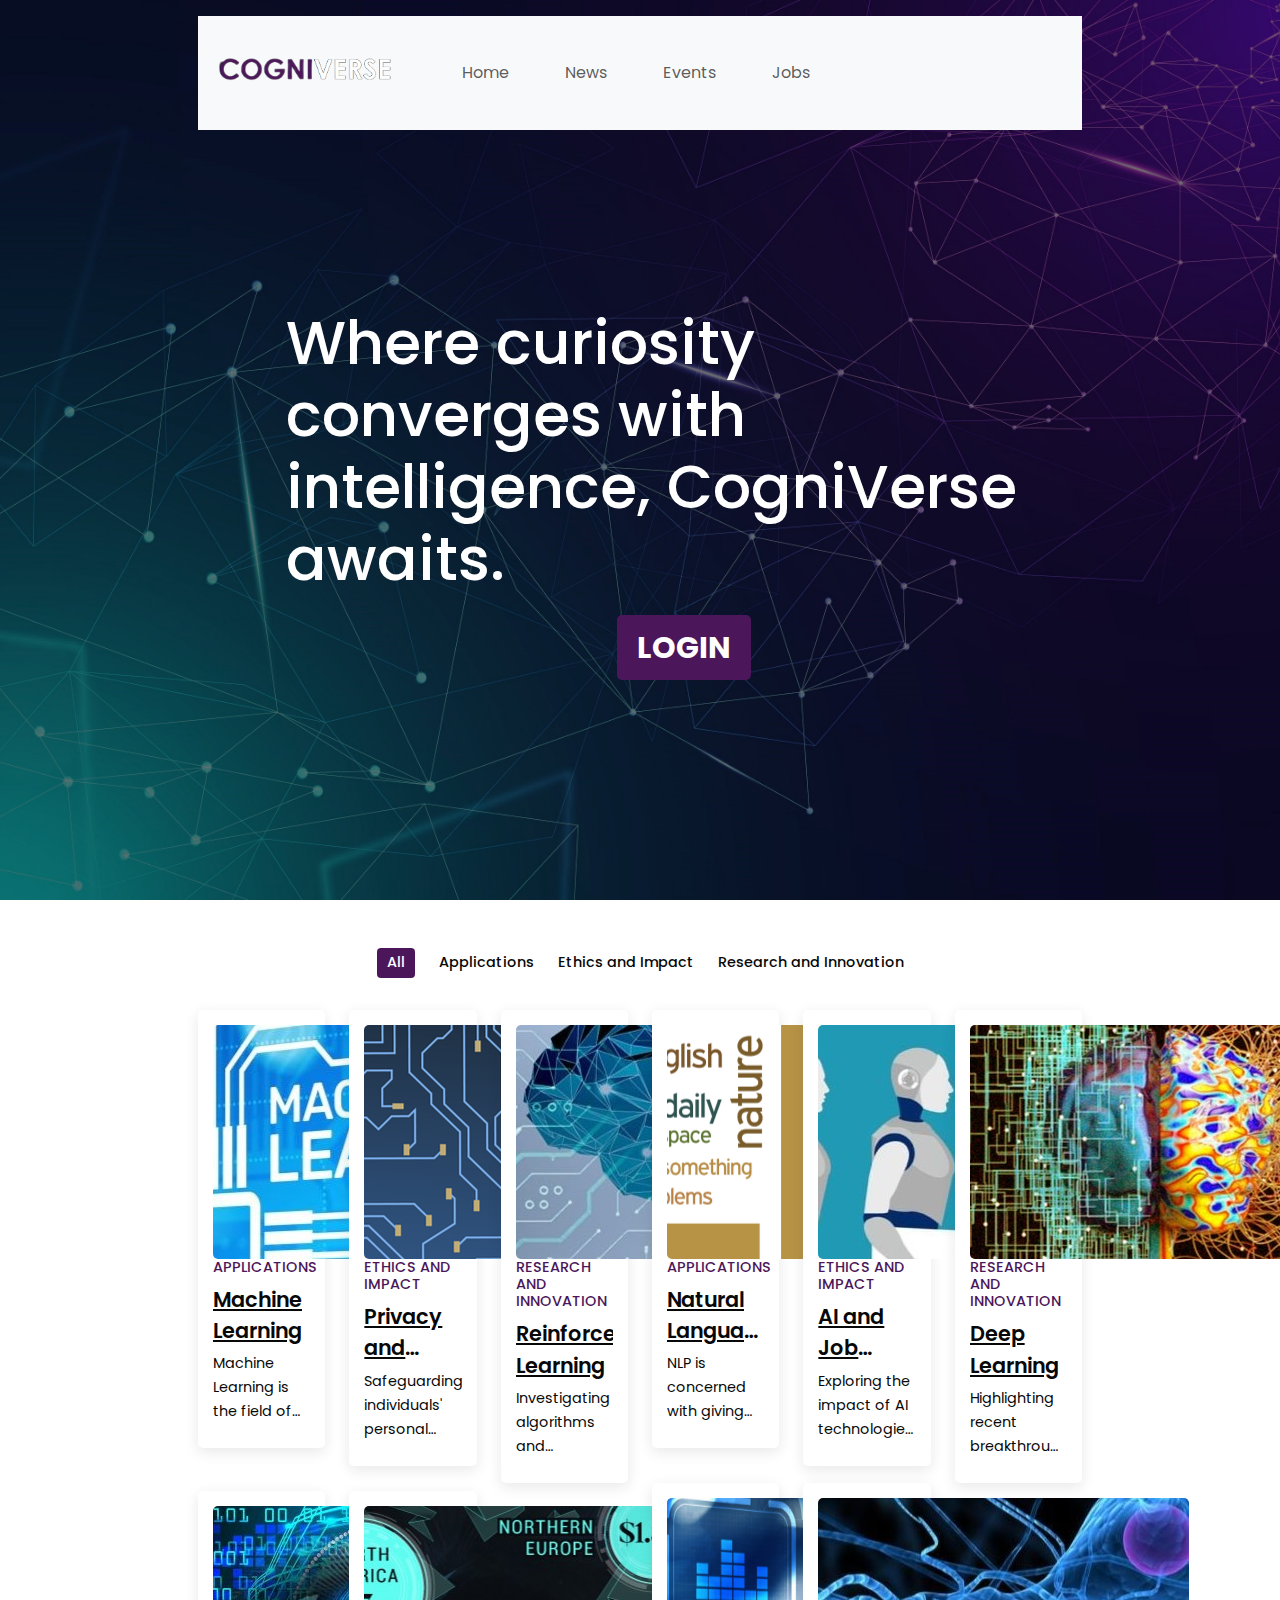
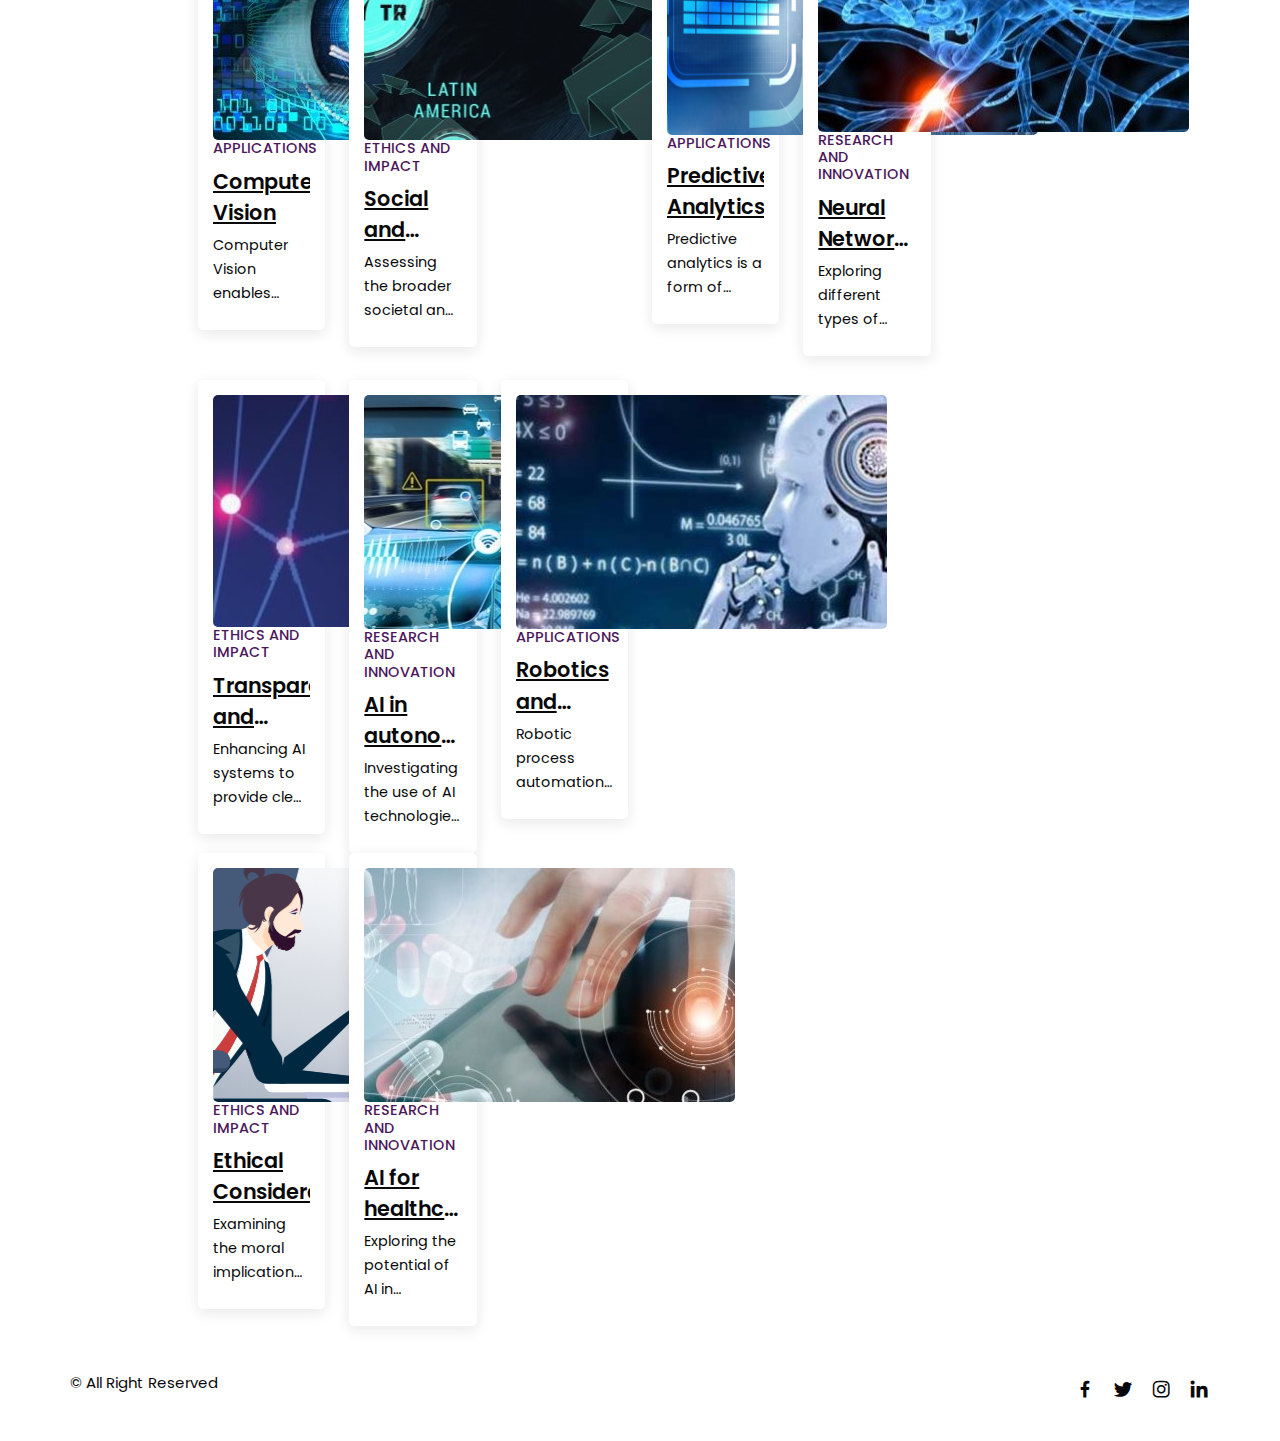
<file: index.html>
<!DOCTYPE html>
<html lang="en">
<head>
  <meta charset="UTF-8">
  <meta name="viewport" content="width=device-width, initial-scale=1.0">
  <title>blog site</title>
  <link rel="stylesheet" href="https://cdnjs.cloudflare.com/ajax/libs/twitter-bootstrap/5.5.0/css/bootstrap.min.css">
  <link href="https://unpkg.com/boxicons@2.1.4/css/boxicons.min.css" rel="stylesheet">
  <link rel="stylesheet" href="style.css">
</head>
<body>
<div id="header">
    <div class="container">
        <nav class="navbar navbar-expand-lg navbar-light bg-light">
            <a class="navbar-brand" href="#">
                <img src="logo.png" class="logo" alt="Logo">
            </a>
            <button class="navbar-toggler" type="button" data-toggle="collapse" data-target="#navbarNav" aria-controls="navbarNav" aria-expanded="false" aria-label="Toggle navigation">
                <span class="navbar-toggler-icon"></span>
            </button>
            <div class="collapse navbar-collapse" id="navbarNav">
                <ul class="navbar-nav ml-auto">
                    <li class="nav-item">
                        <a class="nav-link" href="index.html">Home</a>
                    </li>
                    <li class="nav-item">
                        <a class="nav-link" href="#">News</a>
                    </li>
                    <li class="nav-item">
                        <a class="nav-link" href="#">Events</a>
                    </li>
                    <li class="nav-item">
                        <a class="nav-link" href="#">Jobs</a>
                    </li>
                </ul>
            </div>
        </nav>
        <div class="header-text">
            <h1>Where curiosity converges with intelligence, CogniVerse awaits.</h1>
            <div class="login-button">
                <a href="#">LOGIN</a>
            </div>
        </div>
    </div>
</div>
<div id="blog">
    <div class="post-filter container">
        <span class="filter-item active-filter" data-filter="all">All</span>
        <span class="filter-item" data-filter="Applications">Applications</span>
        <span class="filter-item" data-filter="Ethics-Impact">Ethics and Impact</span>
        <span class="filter-item" data-filter="Research-Innovation">Research and Innovation</span>
    </div>

    <section class="post container">
        <div class="row">
            <div class="col-md-4">
                <div class="post-box Applications">
                    <a href="app.html"><img src="ML.jpg" alt="" class="post-img"></a>
                    <h2 class="category">Applications</h2>
                    <a href="app.html" class="post-title">Machine Learning</a>
                    <p class="post-description">Machine Learning is the field of study that gives computers the capability to learn without being explicitly programmed.</p>
                </div>
            </div>
            <div class="col-md-4">
                <div class="post-box Ethics-Impact">
                    <a href="ethics.html"><img src="privacy.png" alt="" class="post-img"></a>
                    <h2 class="category">Ethics and Impact</h2>
                    <a href="ethics.html" class="post-title">Privacy and Security</a>
                    <p class="post-description">Safeguarding individuals' personal data and protecting AI systems against potential security threats.</p>
                </div>
            </div>
            <div class="col-md-4">
                <div class="post-box Research-Innovation">
                    <a href="research.html"><img src="rl.jpg" alt="" class="post-img"></a>
                    <h2 class="category">Research and Innovation</h2>
                    <a href="research.html" class="post-title">Reinforcement Learning</a>
                    <p class="post-description">Investigating algorithms and methods that enable agents to learn and make sequential decisions through interactions with an environment, with applications in robotics, game playing, and autonomous systems.</p>
                </div>
            </div>
            <div class="col-md-4">
              <div class="post-box Applications">
                <a href="app.html"><img src="cv.jpg" alt="" class="post-img"></a>
                <h2 class="category">Applications</h2>
                <a href="app.html" class="post-title">
                    Computer Vision
                </a>
                <p class="post-description">Computer Vision enables computers and systems to derive meaningful information from digital images, videos and other visual inputs — and take actions or make recommendations based on that information.</p>
              </div>
            </div>
            <div class="col-md-4">
              <div class="post-box Ethics-Impact">
                <a href="ethics.html"><img src="eco.jpg" alt="" class="post-img"></a>
                <h2 class="category">Ethics and Impact</h2>
                <a href="ethics.html" class="post-title">
                    Social and Economical Impacts
                </a>
                <p class="post-description">Assessing the broader societal and economic consequences resulting from the widespread adoption of AI.</p>
              </div>
            </div>
        </div>
        <div class="row">
          <div class="col-md-4">
              <div class="post-box Applications">
                  <a href="app.html"><img src="NLP.png" alt="" class="post-img"></a>
                  <h2 class="category">Applications</h2>
                  <a href="app.html" class="post-title">Natural Language Processing</a>
                  <p class="post-description">NLP is concerned with giving computers the ability to understand text and spoken words in much the same way human beings can.</p>
              </div>
          </div>
          <div class="col-md-4">
              <div class="post-box Ethics-Impact">
                  <a href="ethics.html"><img src="jobs.jpg" alt="" class="post-img"></a>
                  <h2 class="category">Ethics and Impact</h2>
                  <a href="ethics.html" class="post-title">AI and Job displacement</a>
                  <p class="post-description">Exploring the impact of AI technologies on employment and strategies to mitigate potential job displacement.</p>
              </div>
          </div>
          <div class="col-md-4">
              <div class="post-box Research-Innovation">
                  <a href="research.html"><img src="dl.jpg" alt="" class="post-img"></a>
                  <h2 class="category">Research and Innovation</h2>
                  <a href="research.html" class="post-title">Deep Learning</a>
                  <p class="post-description">Highlighting recent breakthroughs, techniques, and advancements in deep learning, such as novel architectures, optimization methods, and applications across various domains.</p>
              </div>
          </div>
          <div class="col-md-4">
            <div class="post-box Applications">
              <a href="app.html"><img src="PA.png" alt="" class="post-img"></a>
              <h2 class="category">Applications</h2>
              <a href="app.html" class="post-title">
                  Predictive Analytics
              </a>
              <p class="post-description">Predictive analytics is a form of business analytics applying machine learning to generate a predictive model for certain business applications.</p>
            </div>
          </div>
          <div class="col-md-4">
            <div class="post-box Research-Innovation">
              <a href="research.html"><img src="nn.jpg" alt="" class="post-img"></a>
              <h2 class="category">Research and Innovation</h2>
              <a href="research.html" class="post-title">
                  Neural Network architecture
              </a>
              <p class="post-description"> Exploring different types of neural network architectures, including convolutional neural networks (CNNs), recurrent neural networks (RNNs), and transformers, and their applications in tasks like image recognition, natural language processing, and more.</p>
            </div>
          </div>
      </div>
      <div class="row">
        <div class="col-md-4">
          <div class="post-box Ethics-Impact">
            <a href="ethics.html"><img src="trans.jpg" alt="" class="post-img"></a>
            <h2 class="category">Ethics and Impact</h2>
            <a href="ethics.html" class="post-title">
                Transparency and Explainability
            </a>
            <p class="post-description">Enhancing AI systems to provide clear explanations and insights into their decision-making processes.</p>
          </div>
        </div>
        <div class="col-md-4">
          <div class="post-box Research-Innovation">
            <a href="research.html"><img src="vehi.jpeg" alt="" class="post-img"></a>
            <h2 class="category">Research and Innovation</h2>
            <a href="research.html" class="post-title">
                AI in autonomous vehicles
            </a>
            <p class="post-description">Investigating the use of AI technologies, including computer vision, sensor fusion, and decision-making algorithms, for enabling autonomous driving and enhancing safety, efficiency, and mobility in transportation systems.</p>
          </div>
        </div>
        <div class="col-md-4">
          <div class="post-box Applications">
            <a href="app.html"><img src="robotics.jpg" alt="" class="post-img"></a>
            <h2 class="category">Applications</h2>
            <a href="app.html" class="post-title">
                Robotics and Automation
            </a>
            <p class="post-description">Robotic process automation is a form of business process automation technology based on metaphorical software robots or on artificial intelligence /digital workers.</p>
         </div>
        </div>
        <div class="col-md-4">
          <div class="post-box Ethics-Impact">
            <a href="ethics.html"><img src="ethics.png" alt="" class="post-img"></a>
            <h2 class="category">Ethics and Impact</h2>
            <a href="ethics.html" class="post-title">
                Ethical Considerations
            </a>
            <p class="post-description"> Examining the moral implications and responsible practices during the development and deployment of AI systems.</p>
          </div>
        </div>
        <div class="col-md-4">
          <div class="post-box Research-Innovation">
            <a href="research.html"><img src="health.jpeg" alt="" class="post-img"></a>
            <h2 class="category">Research and Innovation</h2>
            <a href="research.html" class="post-title">
                AI for healthcare and medicine
            </a>
            <p class="post-description">Exploring the potential of AI in healthcare, including applications in medical image analysis, disease diagnosis, drug discovery, personalized medicine, and improving healthcare delivery and patient outcomes.</p>
          </div>
        </div>
      </div>
    </section>
</div>
<div class="footer container">
    <p>&#169; All Right Reserved</p>
    <div class="social">
        <a href="#"><i class='bx bxl-facebook'></i></a>
        <a href="#"><i class='bx bxl-twitter'></i></a>
        <a href="#"><i class='bx bxl-instagram'></i></a>
        <a href="#"><i class='bx bxl-linkedin'></i></a>
    </div>
</div>
<script src="https://code.jquery.com/jquery-3.7.0.js" integrity="sha256-JlqSTELeR4TLqP0OG9dxM7yDPqX1ox/HfgiSLBj8+kM=" crossorigin="anonymous"></script>
<script src="https://cdnjs.cloudflare.com/ajax/libs/twitter-bootstrap/5.5.0/js/bootstrap.bundle.min.js"></script>
<script src="main.js"></script>
</body>
</html>
</file>
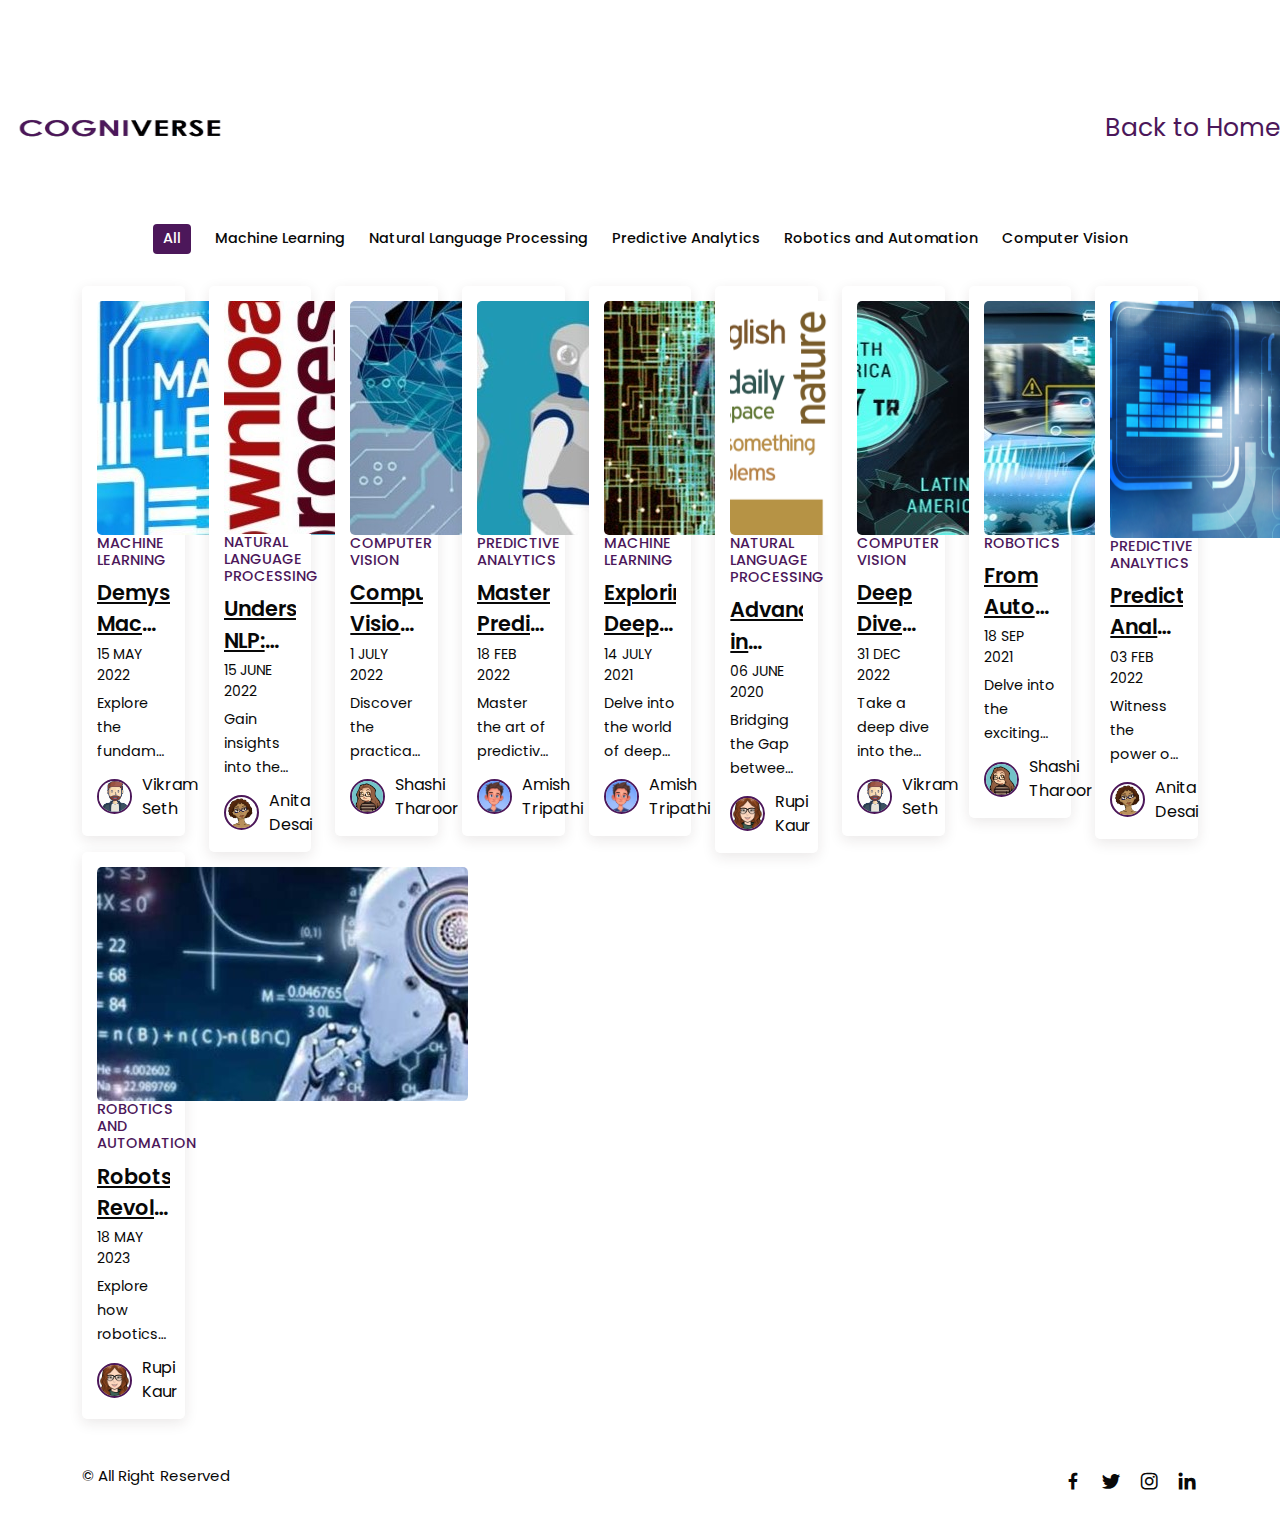
<file: app.html>
<!DOCTYPE html>
<html lang="en">
<head>
    <meta charset="UTF-8">
    <meta name="viewport" content="width=device-width, initial-scale=1.0">
    <title>Applications</title>
    <link rel="stylesheet" href="style.css">
    <link href="https://unpkg.com/boxicons@2.1.4/css/boxicons.min.css" rel="stylesheet">
    <link rel="stylesheet" href="https://cdnjs.cloudflare.com/ajax/libs/bootstrap/5.5.0/css/bootstrap.min.css">
    <style>
        /* Additional CSS specific to post-page.html */
        body {
          margin: 0;
          padding-top: 5rem; /* Adjust this value to provide space for the fixed navbar */
        }
    
        /* Fixed Navbar */
        nav {
          position: fixed;
          top: 0;
          left: 0;
          width: 100%;
          background-color: #fff;
          padding: 1.25rem;
          color: #000;
        }
    
        .logo {
          height: 4.375rem;
          width: 15.625rem;
        }
    
        .nav-links {
          float: right;
        }
    
        .nav-links a {
          color: #4c175a;
          text-decoration: none;
          margin-left: 1.25rem;
          font-size: 1.5625rem;
        }
    </style>
</head>
<body>
    <div id="head">
        <div class="contain">
            <nav class="navbar">
                <a class="navbar-brand" href="index.html"><img src="logo1.png" class="logo" alt="Logo"></a>
                <div class="nav-links">
                  <a href="index.html">Back to Home</a>
                </div>
            </nav>
        </div>
    </div>
    <div id="blog">
        <div class="post-filter container">
            <span class="filter-item active-filter" data-filter="all">All</span>
            <span class="filter-item" data-filter="ML">Machine Learning</span>
            <span class="filter-item" data-filter="NLP">Natural Language Processing</span>
            <span class="filter-item" data-filter="PA">Predictive Analytics</span>
            <span class="filter-item" data-filter="robotics">Robotics and Automation</span>
            <span class="filter-item" data-filter="cv">Computer Vision</span>
        </div>

        <section class="post container">
            <div class="row">
                <div class="col-md-4">
                    <div class="post-box ML">
                        <a href="post-page.html"><img src="ML.jpg" alt="" class="post-img"></a>
                        <h2 class="category">Machine Learning</h2>
                        <a href="post-page.html" class="post-title">
                            Demystifying Machine Learning: A Beginner's Guide to Algorithms and Applications.
                        </a>
                        <span class="post-date">15 May 2022</span>
                        <p class="post-description">Explore the fundamentals of machine learning, from understanding popular algorithms to discovering real-world applications, making it accessible to beginners.</p>
                        <div class="profile">
                            <img src="icon1.jpeg" alt="" class="profile-img">
                            <span class="profile-name">Vikram Seth</span>
                        </div>
                    </div>
                </div>
                <div class="col-md-4">
                    <div class="post-box NLP">
                        <a href="post-page.html"><img src="NLP.jpg" alt="" class="post-img"></a>
                        <h2 class="category">Natural Language Processing</h2>
                        <a href="post-page.html" class="post-title">
                            Understanding NLP: From Sentiment Analysis to Language Generation.
                        </a>
                        <span class="post-date">15 June 2022</span>
                        <p class="post-description"> Gain insights into the fascinating field of natural language processing, diving into sentiment analysis and language generation techniques, enabling machines to understand and communicate like humans.</p>
                        <div class="profile">
                            <img src="icon2.png" alt=""class="profile-img">
                            <span class="profile-name">Anita Desai</span>
                        </div>
                    </div>
                    
                </div>
                <div class="col-md-4">
                    <div class="post-box cv">
                        <a href="post-page.html"><img src="rl.jpg" alt="" class="post-img"></a>
                        <h2 class="category">Computer Vision</h2>
                        <a href="post-page.html" class="post-title">
                            Computer Vision in the Real World: Applications and Challenges.
                        </a>
                        <span class="post-date">1 July 2022</span>
                        <p class="post-description"> Discover the practical applications of computer vision in diverse fields, uncovering challenges and solutions to enhance object recognition, image processing, and more.</p>
                        <div class="profile">
                            <img src="icon3.jpg" alt=""class="profile-img">
                            <span class="profile-name">Shashi Tharoor</span>
                        </div>
                    </div>
                </div>
                <div class="col-md-4">
                    <div class="post-box robotics">
                        <a href="post-page.html"><img src="robotics.jpg" alt="" class="post-img"></a>
                        <h2 class="category">Robotics and Automation</h2>
                        <a href="post-page.html" class="post-title">
                            Robots Revolutionizing Industries: Exploring the Latest Trends in Robotics. 
                        </a>
                        <span class="post-date">18 May 2023</span>
                        <p class="post-description"> Explore how robotics is reshaping industries, from manufacturing to healthcare, and dive into the latest trends driving the future of automation and intelligent machines.</p>
                        <div class="profile">
                            <img src="icon4.png" alt=""class="profile-img">
                            <span class="profile-name">Rupi Kaur</span>
                        </div>
                    </div>
                </div>
            </div>
            <div class="row">
                <div class="col-md-4">
                    <div class="post-box PA">
                        <a href="post-page.html"><img src="jobs.jpg" alt="" class="post-img"></a>
                        <h2 class="category">Predictive Analytics</h2>
                        <a href="post-page.html" class="post-title">
                            Mastering Predictive Analytics: Leveraging Data for Better Decision-Making.
                        </a>
                        <span class="post-date">18 Feb 2022</span>
                        <p class="post-description">Master the art of predictive analytics, harnessing the power of data to make informed decisions, drive business growth, and gain a competitive edge in today's data-driven world.</p>
                        <div class="profile">
                            <img src="icon5.jpg" alt=""class="profile-img">
                            <span class="profile-name">Amish Tripathi</span>
                        </div>
                    </div>
                </div>
                <div class="col-md-4">
                    <div class="post-box ML">
                        <a href="post-page.html"><img src="dl.jpg" alt="" class="post-img"></a>
                        <h2 class="category">Machine Learning</h2>
                        <a href="post-page.html" class="post-title">
                            Exploring Deep Learning: Unveiling the Power of Neural Networks.
                        </a>
                        <span class="post-date">14 July 2021</span>
                        <p class="post-description"> Delve into the world of deep learning, unraveling the inner workings of neural networks and uncovering their immense potential in various domains.</p>
                        <div class="profile">
                            <img src="icon5.jpg" alt=""class="profile-img">
                            <span class="profile-name">Amish Tripathi</span>
                        </div>
                    </div>
                </div>
                <div class="col-md-4">
                    <div class="post-box NLP">
                        <a href="post-page.html"><img src="NLP.png" alt="" class="post-img"></a>
                        <h2 class="category">Natural Language Processing</h2>
                        <a href="post-page.html" class="post-title">
                            Advancements in Natural Language Processing.
                        </a>
                        <span class="post-date">06 June 2020</span>
                        <p class="post-description"> Bridging the Gap between Humans and Machines" - Discover the latest advancements in NLP, bridging the gap between humans and machines, revolutionizing communication and paving the way for intelligent applications.</p>
                        <div class="profile">
                            <img src="icon4.png" alt=""class="profile-img">
                            <span class="profile-name">Rupi Kaur</span>
                        </div>
                    </div>
                </div>
            </div>
            <div class="row">
                <div class="col-md-4">
                    <div class="post-box cv">
                        <a href="post-page.html"><img src="eco.jpg" alt="" class="post-img"></a>
                        <h2 class="category">Computer Vision</h2>
                        <a href="post-page.html" class="post-title">
                            Deep Dive into Object Detection: Techniques and Algorithms.
                        </a>
                        <span class="post-date">31 Dec 2022</span>
                        <p class="post-description">Take a deep dive into the world of object detection, exploring cutting-edge techniques and algorithms powering the accurate identification and localization of objects in images and videos.</p>
                        <div class="profile">
                            <img src="icon1.jpeg" alt=""class="profile-img">
                            <span class="profile-name">Vikram Seth</span>
                        </div>
                    </div>
                </div>
                <div class="col-md-4">
                    <div class="post-box robotics">
                        <a href="post-page.html"><img src="vehi.jpeg" alt="" class="post-img"></a>
                        <h2 class="category">Robotics</h2>
                        <a href="post-page.html" class="post-title">
                            From Automation to Artificial Intelligence: The Future of Robotics.
                        </a>
                        <span class="post-date">18 Sep 2021</span>
                        <p class="post-description">Delve into the exciting advancements in robotics, from automation to artificial intelligence, and unravel the potential of robots to transform our daily lives.</p>
                        <div class="profile">
                            <img src="icon3.jpg" alt=""class="profile-img">
                            <span class="profile-name">Shashi Tharoor</span>
                        </div>
                    </div>
                </div>
                <div class="col-md-4">
                    <div class="post-box PA">
                        <a href="post-page.html"><img src="PA.png" alt="" class="post-img"></a>
                        <h2 class="category">Predictive Analytics</h2>
                        <a href="post-page.html" class="post-title">
                            Predictive Analytics in Action: Unleashing the Power of Data-driven Insights.
                        </a>
                        <span class="post-date">03 Feb 2022</span>
                        <p class="post-description">Witness the power of predictive analytics in action as data-driven insights unlock hidden patterns and trends, empowering organizations to optimize processes, improve customer experiences, and drive innovation.</p>
                        <div class="profile">
                            <img src="icon2.png" alt=""class="profile-img">
                            <span class="profile-name">Anita Desai</span>
                        </div>
                    </div>
                </div>
            </div>
           
        </section>
    </div>
    <div class="footer container">
        <p>&#169; All Right Reserved</p>
        <div class="social">
            <a href="#"><i class='bx bxl-facebook'></i></a>
            <a href="#"><i class='bx bxl-twitter'></i></a>
            <a href="#"><i class='bx bxl-instagram'></i></a>
            <a href="#"><i class='bx bxl-linkedin'></i></a>
        </div>
    </div>
    <script src="https://code.jquery.com/jquery-3.7.0.js" integrity="sha256-JlqSTELeR4TLqP0OG9dxM7yDPqX1ox/HfgiSLBj8+kM=" crossorigin="anonymous"></script>
    <script src="main.js"></script>
    <script src="https://cdnjs.cloudflare.com/ajax/libs/bootstrap/5.5.0/js/bootstrap.bundle.min.js"></script>
</body>
</html>
</file>
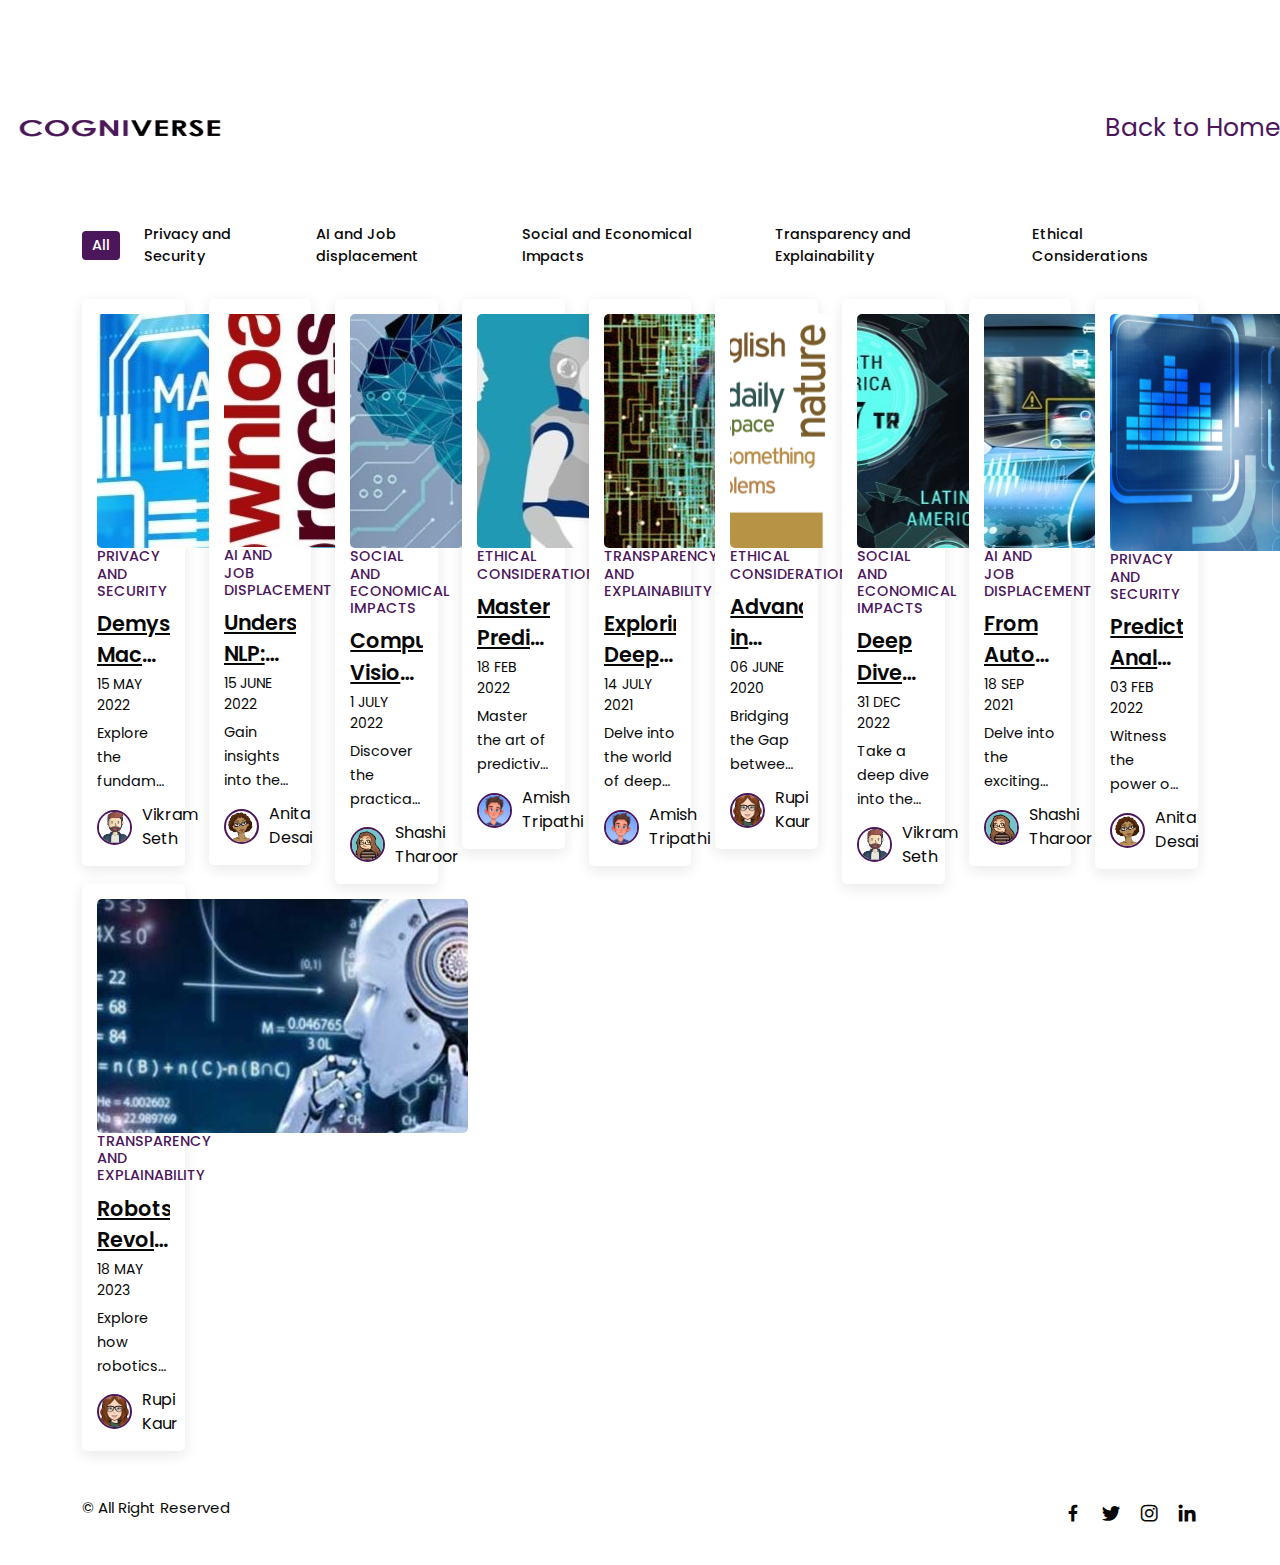
<file: ethics.html>
<!DOCTYPE html>
<html lang="en">
<head>
    <meta charset="UTF-8">
    <meta name="viewport" content="width=device-width, initial-scale=1.0">
    <title>Ethics</title>
    <link rel="stylesheet" href="style.css">
    <link href="https://unpkg.com/boxicons@2.1.4/css/boxicons.min.css" rel="stylesheet">
    <link rel="stylesheet" href="https://cdnjs.cloudflare.com/ajax/libs/bootstrap/5.5.0/css/bootstrap.min.css">
    <style>
        /* Additional CSS specific to post-page.html */
        body {
          margin: 0;
          padding-top: 5rem; /* Adjust this value to provide space for the fixed navbar */
        }
    
        /* Fixed Navbar */
        nav {
          position: fixed;
          top: 0;
          left: 0;
          width: 100%;
          background-color: #fff;
          padding: 1.25rem;
          color: #000;
        }
    
        .logo {
          height: 4.375rem;
          width: 15.625rem;
        }
    
        .nav-links {
          float: right;
        }
    
        .nav-links a {
          color: #4c175a;
          text-decoration: none;
          margin-left: 1.25rem;
          font-size: 1.5625rem;
        }
    </style>
</head>
<body>
    <div id="head">
        <div class="contain">
            <nav class="navbar">
                <a class="navbar-brand" href="index.html"><img src="logo1.png" class="logo" alt="Logo"></a>
                <div class="nav-links">
                  <a href="index.html">Back to Home</a>
                </div>
            </nav>
        </div>
    </div>
    <div id="blog">
        <div class="post-filter container">
            <span class="filter-item active-filter" data-filter="all">All</span>
            <span class="filter-item" data-filter="privacy">Privacy and Security</span>
            <span class="filter-item" data-filter="job">AI and Job displacement</span>
            <span class="filter-item" data-filter="eco">Social and Economical Impacts</span>
            <span class="filter-item" data-filter="trans">Transparency and Explainability</span>
            <span class="filter-item" data-filter="ethics">Ethical Considerations</span>
        </div>

        <section class="post container">
            <div class="row">
                <div class="col-md-4">
                    <div class="post-box privacy">
                        <a href="post-page.html"><img src="ML.jpg" alt="" class="post-img"></a>
                        <h2 class="category">Privacy and Security</h2>
                        <a href="post-page.html" class="post-title">
                            Demystifying Machine Learning: A Beginner's Guide to Algorithms and Applications.
                        </a>
                        <span class="post-date">15 May 2022</span>
                        <p class="post-description">Explore the fundamentals of machine learning, from understanding popular algorithms to discovering real-world applications, making it accessible to beginners.</p>
                        <div class="profile">
                            <img src="icon1.jpeg" alt="" class="profile-img">
                            <span class="profile-name">Vikram Seth</span>
                        </div>
                    </div>
                </div>
                <div class="col-md-4">
                    <div class="post-box job">
                        <a href="post-page.html"><img src="NLP.jpg" alt="" class="post-img"></a>
                        <h2 class="category">AI and Job displacement</h2>
                        <a href="post-page.html" class="post-title">
                            Understanding NLP: From Sentiment Analysis to Language Generation.
                        </a>
                        <span class="post-date">15 June 2022</span>
                        <p class="post-description">Gain insights into the fascinating field of natural language processing, diving into sentiment analysis and language generation techniques, enabling machines to understand and communicate like humans.</p>
                        <div class="profile">
                            <img src="icon2.png" alt="" class="profile-img">
                            <span class="profile-name">Anita Desai</span>
                        </div>
                    </div>
                </div>
                <div class="col-md-4">
                    <div class="post-box eco">
                        <a href="post-page.html"><img src="rl.jpg" alt="" class="post-img"></a>
                        <h2 class="category">Social and Economical Impacts</h2>
                        <a href="post-page.html" class="post-title">
                            Computer Vision in the Real World: Applications and Challenges.
                        </a>
                        <span class="post-date">1 July 2022</span>
                        <p class="post-description">Discover the practical applications of computer vision in diverse fields, uncovering challenges and solutions to enhance object recognition, image processing, and more.</p>
                        <div class="profile">
                            <img src="icon3.jpg" alt="" class="profile-img">
                            <span class="profile-name">Shashi Tharoor</span>
                        </div>
                    </div>
                </div>
                <div class="col-md-4">
                    <div class="post-box trans">
                        <a href="post-page.html"><img src="robotics.jpg" alt="" class="post-img"></a>
                        <h2 class="category">Transparency and Explainability</h2>
                        <a href="post-page.html" class="post-title">
                            Robots Revolutionizing Industries: Exploring the Latest Trends in Robotics. 
                        </a>
                        <span class="post-date">18 May 2023</span>
                        <p class="post-description"> Explore how robotics is reshaping industries, from manufacturing to healthcare, and dive into the latest trends driving the future of automation and intelligent machines.</p>
                        <div class="profile">
                            <img src="icon4.png" alt=""class="profile-img">
                            <span class="profile-name">Rupi Kaur</span>
                        </div>
                    </div>
                </div>
            </div>
            <div class="row">
                <div class="col-md-4">
                    <div class="post-box ethics">
                        <a href="post-page.html"><img src="jobs.jpg" alt="" class="post-img"></a>
                        <h2 class="category">Ethical Considerations</h2>
                        <a href="post-page.html" class="post-title">
                            Mastering Predictive Analytics: Leveraging Data for Better Decision-Making.
                        </a>
                        <span class="post-date">18 Feb 2022</span>
                        <p class="post-description">Master the art of predictive analytics, harnessing the power of data to make informed decisions, drive business growth, and gain a competitive edge in today's data-driven world.</p>
                        <div class="profile">
                            <img src="icon5.jpg" alt=""class="profile-img">
                            <span class="profile-name">Amish Tripathi</span>
                        </div>
                    </div>
                </div>
                <div class="col-md-4">
                    <div class="post-box trans">
                        <a href="post-page.html"><img src="dl.jpg" alt="" class="post-img"></a>
                        <h2 class="category">Transparency and Explainability</h2>
                        <a href="post-page.html" class="post-title">
                            Exploring Deep Learning: Unveiling the Power of Neural Networks.
                        </a>
                        <span class="post-date">14 July 2021</span>
                        <p class="post-description"> Delve into the world of deep learning, unraveling the inner workings of neural networks and uncovering their immense potential in various domains.</p>
                        <div class="profile">
                            <img src="icon5.jpg" alt=""class="profile-img">
                            <span class="profile-name">Amish Tripathi</span>
                        </div>
                    </div>
                </div>
                <div class="col-md-4">
                    <div class="post-box ethics">
                        <a href="post-page.html"><img src="NLP.png" alt="" class="post-img"></a>
                        <h2 class="category">Ethical Considerations</h2>
                        <a href="post-page.html" class="post-title">
                            Advancements in Natural Language Processing.
                        </a>
                        <span class="post-date">06 June 2020</span>
                        <p class="post-description"> Bridging the Gap between Humans and Machines" - Discover the latest advancements in NLP, bridging the gap between humans and machines, revolutionizing communication and paving the way for intelligent applications.</p>
                        <div class="profile">
                            <img src="icon4.png" alt=""class="profile-img">
                            <span class="profile-name">Rupi Kaur</span>
                        </div>
                    </div>
                </div>
            </div>
            <div class="row">
                <div class="col-md-4">
                    <div class="post-box eco">
                        <a href="post-page.html"><img src="eco.jpg" alt="" class="post-img"></a>
                        <h2 class="category">Social and Economical Impacts</h2>
                        <a href="post-page.html" class="post-title">
                            Deep Dive into Object Detection: Techniques and Algorithms.
                        </a>
                        <span class="post-date">31 Dec 2022</span>
                        <p class="post-description">Take a deep dive into the world of object detection, exploring cutting-edge techniques and algorithms powering the accurate identification and localization of objects in images and videos.</p>
                        <div class="profile">
                            <img src="icon1.jpeg" alt=""class="profile-img">
                            <span class="profile-name">Vikram Seth</span>
                        </div>
                    </div>
                </div>
                <div class="col-md-4">
                    <div class="post-box job">
                        <a href="post-page.html"><img src="vehi.jpeg" alt="" class="post-img"></a>
                        <h2 class="category">AI and Job displacement</h2>
                        <a href="post-page.html" class="post-title">
                            From Automation to Artificial Intelligence: The Future of Robotics.
                        </a>
                        <span class="post-date">18 Sep 2021</span>
                        <p class="post-description">Delve into the exciting advancements in robotics, from automation to artificial intelligence, and unravel the potential of robots to transform our daily lives.</p>
                        <div class="profile">
                            <img src="icon3.jpg" alt=""class="profile-img">
                            <span class="profile-name">Shashi Tharoor</span>
                        </div>
                    </div>
                </div>
                <div class="col-md-4">
                    <div class="post-box privacy">
                        <a href="post-page.html"><img src="PA.png" alt="" class="post-img"></a>
                        <h2 class="category">Privacy and Security</h2>
                        <a href="post-page.html" class="post-title">
                            Predictive Analytics in Action: Unleashing the Power of Data-driven Insights.
                        </a>
                        <span class="post-date">03 Feb 2022</span>
                        <p class="post-description">Witness the power of predictive analytics in action as data-driven insights unlock hidden patterns and trends, empowering organizations to optimize processes, improve customer experiences, and drive innovation.</p>
                        <div class="profile">
                            <img src="icon2.png" alt=""class="profile-img">
                            <span class="profile-name">Anita Desai</span>
                        </div>
                    </div>
                </div>
            </div>
           
        </section>
    </div>
    <div class="footer container">
        <p>&#169; All Right Reserved</p>
        <div class="social">
            <a href="#"><i class='bx bxl-facebook'></i></a>
            <a href="#"><i class='bx bxl-twitter'></i></a>
            <a href="#"><i class='bx bxl-instagram'></i></a>
            <a href="#"><i class='bx bxl-linkedin'></i></a>
        </div>
    </div>
    <script src="https://code.jquery.com/jquery-3.7.0.js" integrity="sha256-JlqSTELeR4TLqP0OG9dxM7yDPqX1ox/HfgiSLBj8+kM=" crossorigin="anonymous"></script>
    <script src="main.js"></script>
    <script src="https://cdnjs.cloudflare.com/ajax/libs/bootstrap/5.5.0/js/bootstrap.bundle.min.js"></script>
</body>
</html>
</file>
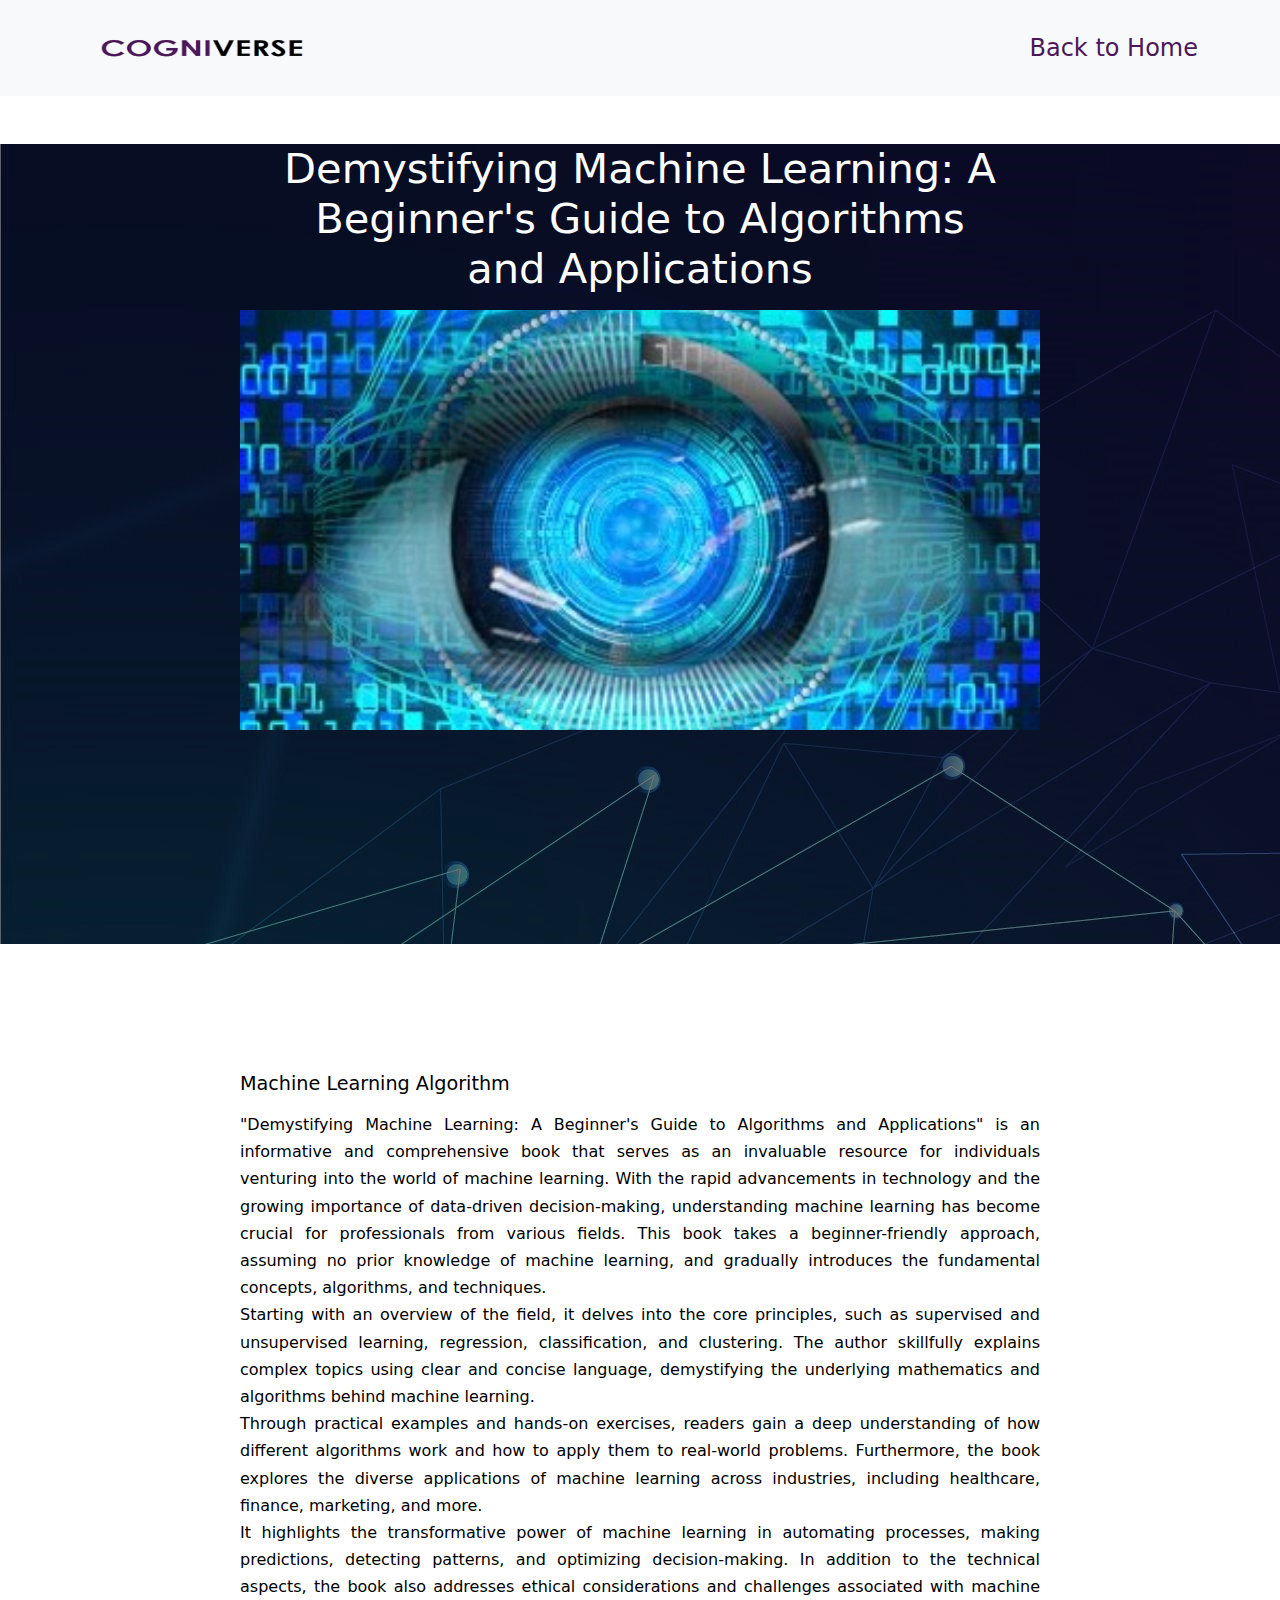
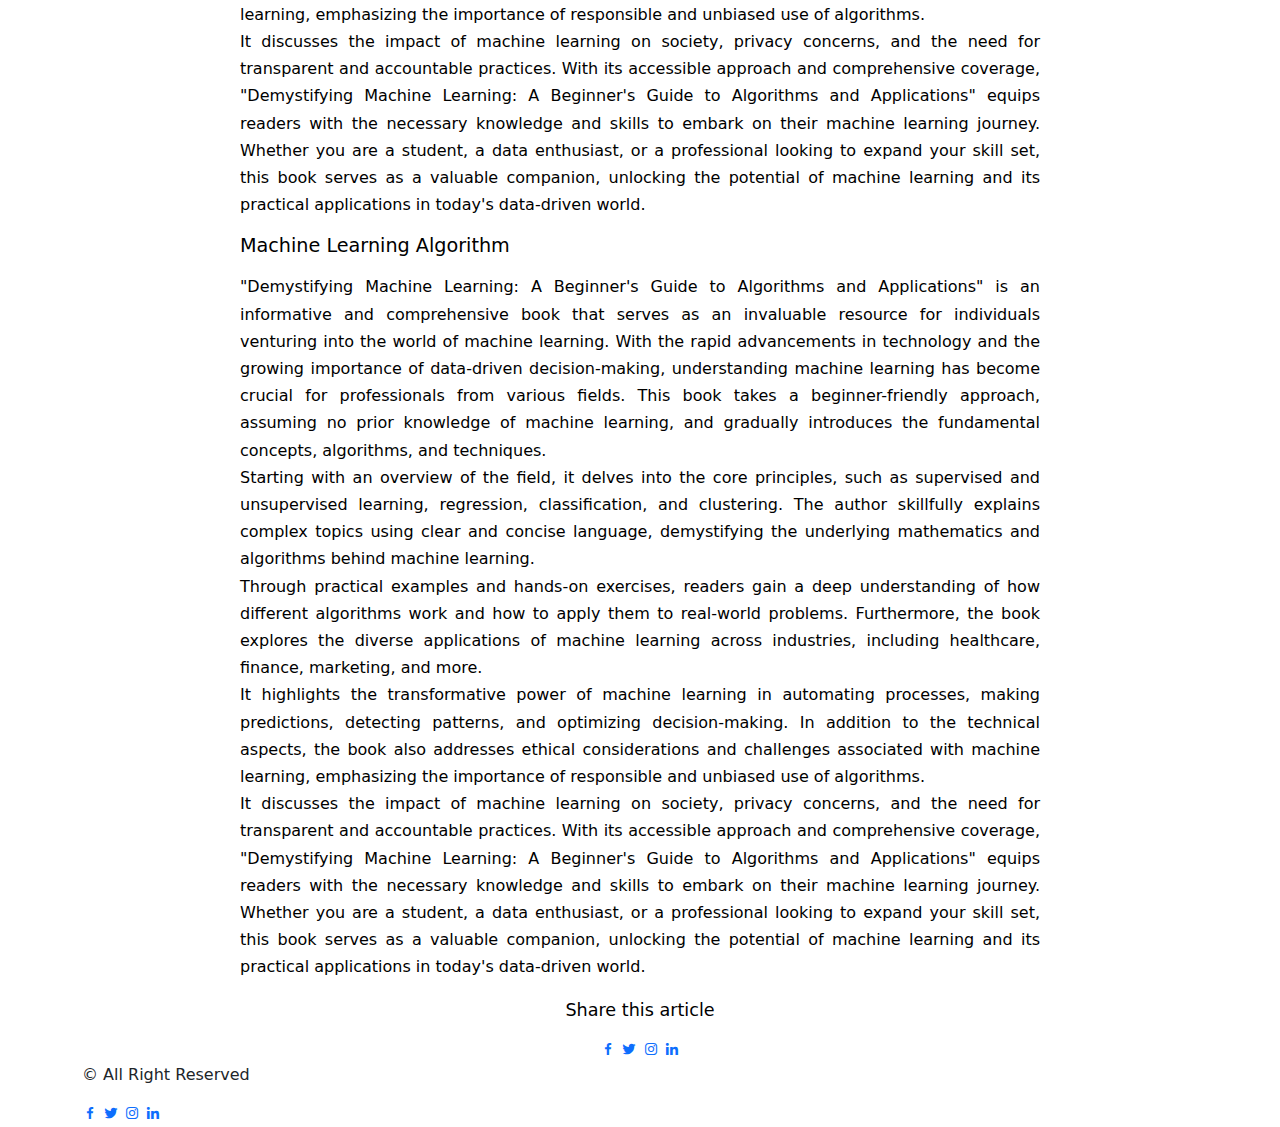
<file: post-page.html>
<!DOCTYPE html>
<html lang="en">
<head>
    <meta charset="UTF-8">
    <meta name="viewport" content="width=device-width, initial-scale=1.0">
    <title>Post page</title>
    <link href="https://unpkg.com/boxicons@2.1.4/css/boxicons.min.css" rel="stylesheet">
    <link rel="stylesheet" href="https://cdnjs.cloudflare.com/ajax/libs/bootstrap/5.5.0/css/bootstrap.min.css">
    <style>
        /* Additional CSS specific to post-page.html */
        body {
          margin: 0;
          padding-top: 5rem; /* Adjust this value to provide space for the fixed navbar */
        }
    
        /* Fixed Navbar */
        nav {
          position: fixed;
          top: 0;
          left: 0;
          width: 100%;
          background-color: #fff;
          padding: 1.25rem;
          color: #000;
        }
    
        .logo {
          height: 4.375rem;
          width: 15.625rem;
        }
    
        .nav-links {
            display: flex;
            justify-content: center; /* Align items horizontally at the center */
            align-items: center;
        }
    
        .nav-links a {
          color: #4c175a;
          text-decoration: none;
          margin-left: 1.25rem;
          font-size: 1.5rem;
          
        }
    
        .post-header {
          color: #000;
          width: 100%;
          height: 50rem;
          background-image: url(gradient1.jpg);
        }
    
        .post-container {
          max-width: 50rem;
          margin: auto;
          width: 100%;
          
        }
    
        .header-content {
          display: flex;
          flex-direction: column;
          align-items: center;
          margin-top: 4rem !important;
        }
    
        .header-title {
          width: 90%;
          font-size: 2.6rem;
          color: #fff;
          text-align: center;
          margin-bottom: 1rem;
        }
    
        .header-img {
          width: 100%;
          height: 26.25rem;
          object-fit: cover;
          object-position: center;
        }
    
        .post-content {
          color: #000;
          margin-top: 8rem !important;
        }
    
        .sub-heading {
          font-size: 1.2rem;
        }
    
        .post-text {
          font-size: 1rem;
          line-height: 1.7rem;
          margin: 1rem 0;
          text-align: justify;
        }
    
        .share {
          color: #000;
          display: flex;
          flex-direction: column;
          align-items: center;
          row-gap: 1rem;
        }
    
        .share-title {
          font-size: 1.1rem;
        }
    </style>
</head>
<body>
    
    <nav class="navbar fixed-top navbar-light bg-light">
        <div class="container">
            <a class="navbar-brand" href="index.html">
                <img src="logo1.png" class="logo" alt="Logo">
            </a>
            <div class="nav-links">
                <a class="nav-link" href="index.html">Back to Home</a>
            </div>
        </div>
    </nav>

    <section class="post-header">
        <div class="header-content post-container">
            <h1 class="header-title">Demystifying Machine Learning: A Beginner's Guide to Algorithms and Applications</h1>
            <img src="cv.jpg" alt="" class="header-img">
        </div>
    </section>

    <section class="post-content post-container">
        <h2 class="sub-heading">Machine Learning Algorithm</h2>
        <p class="post-text">
            "Demystifying Machine Learning: A Beginner's Guide to Algorithms and Applications" is an informative and comprehensive book that serves as an invaluable resource for individuals venturing into the world of machine learning. With the rapid advancements in technology and the growing importance of data-driven decision-making, understanding machine learning has become crucial for professionals from various fields.

            This book takes a beginner-friendly approach, assuming no prior knowledge of machine learning, and gradually introduces the fundamental concepts, algorithms, and techniques.<br> Starting with an overview of the field, it delves into the core principles, such as supervised and unsupervised learning, regression, classification, and clustering.
            
            The author skillfully explains complex topics using clear and concise language, demystifying the underlying mathematics and algorithms behind machine learning.<br> Through practical examples and hands-on exercises, readers gain a deep understanding of how different algorithms work and how to apply them to real-world problems.
            
            Furthermore, the book explores the diverse applications of machine learning across industries, including healthcare, finance, marketing, and more.<br> It highlights the transformative power of machine learning in automating processes, making predictions, detecting patterns, and optimizing decision-making.
            
            In addition to the technical aspects, the book also addresses ethical considerations and challenges associated with machine learning, emphasizing the importance of responsible and unbiased use of algorithms.<br> It discusses the impact of machine learning on society, privacy concerns, and the need for transparent and accountable practices.
            
            With its accessible approach and comprehensive coverage, "Demystifying Machine Learning: A Beginner's Guide to Algorithms and Applications" equips readers with the necessary knowledge and skills to embark on their machine learning journey. Whether you are a student, a data enthusiast, or a professional looking to expand your skill set, this book serves as a valuable companion, unlocking the potential of machine learning and its practical applications in today's data-driven world.
        </p>

        <h2 class="sub-heading">Machine Learning Algorithm</h2>
        <p class="post-text">
            "Demystifying Machine Learning: A Beginner's Guide to Algorithms and Applications" is an informative and comprehensive book that serves as an invaluable resource for individuals venturing into the world of machine learning. With the rapid advancements in technology and the growing importance of data-driven decision-making, understanding machine learning has become crucial for professionals from various fields.

            This book takes a beginner-friendly approach, assuming no prior knowledge of machine learning, and gradually introduces the fundamental concepts, algorithms, and techniques.<br> Starting with an overview of the field, it delves into the core principles, such as supervised and unsupervised learning, regression, classification, and clustering.
            
            The author skillfully explains complex topics using clear and concise language, demystifying the underlying mathematics and algorithms behind machine learning.<br> Through practical examples and hands-on exercises, readers gain a deep understanding of how different algorithms work and how to apply them to real-world problems.
            
            Furthermore, the book explores the diverse applications of machine learning across industries, including healthcare, finance, marketing, and more.<br> It highlights the transformative power of machine learning in automating processes, making predictions, detecting patterns, and optimizing decision-making.
            
            In addition to the technical aspects, the book also addresses ethical considerations and challenges associated with machine learning, emphasizing the importance of responsible and unbiased use of algorithms. <br>It discusses the impact of machine learning on society, privacy concerns, and the need for transparent and accountable practices.
            
            With its accessible approach and comprehensive coverage, "Demystifying Machine Learning: A Beginner's Guide to Algorithms and Applications" equips readers with the necessary knowledge and skills to embark on their machine learning journey. Whether you are a student, a data enthusiast, or a professional looking to expand your skill set, this book serves as a valuable companion, unlocking the potential of machine learning and its practical applications in today's data-driven world.
        </p>
    </section>
    <div class="share post-container">
        <span class="share-title">Share this article</span>
        <div class="social">
            <a href="#"><i class='bx bxl-facebook'></i></a>
            <a href="#"><i class='bx bxl-twitter'></i></a>
            <a href="#"><i class='bx bxl-instagram'></i></a>
            <a href="#"><i class='bx bxl-linkedin' ></i></a>
        </div>
    </div>
    <div class="footer container">
        <p>&#169; All Right Reserved </p>
        <div class="social">
            <a href="#"><i class='bx bxl-facebook'></i></a>
            <a href="#"><i class='bx bxl-twitter'></i></a>
            <a href="#"><i class='bx bxl-instagram'></i></a>
            <a href="#"><i class='bx bxl-linkedin' ></i></a>
        </div>
    </div>
    <script src="https://code.jquery.com/jquery-3.7.0.js" integrity="sha256-JlqSTELeR4TLqP0OG9dxM7yDPqX1ox/HfgiSLBj8+kM=" crossorigin="anonymous"></script>
    <script src="main.js"></script>
    
</body>
</html>
</file>
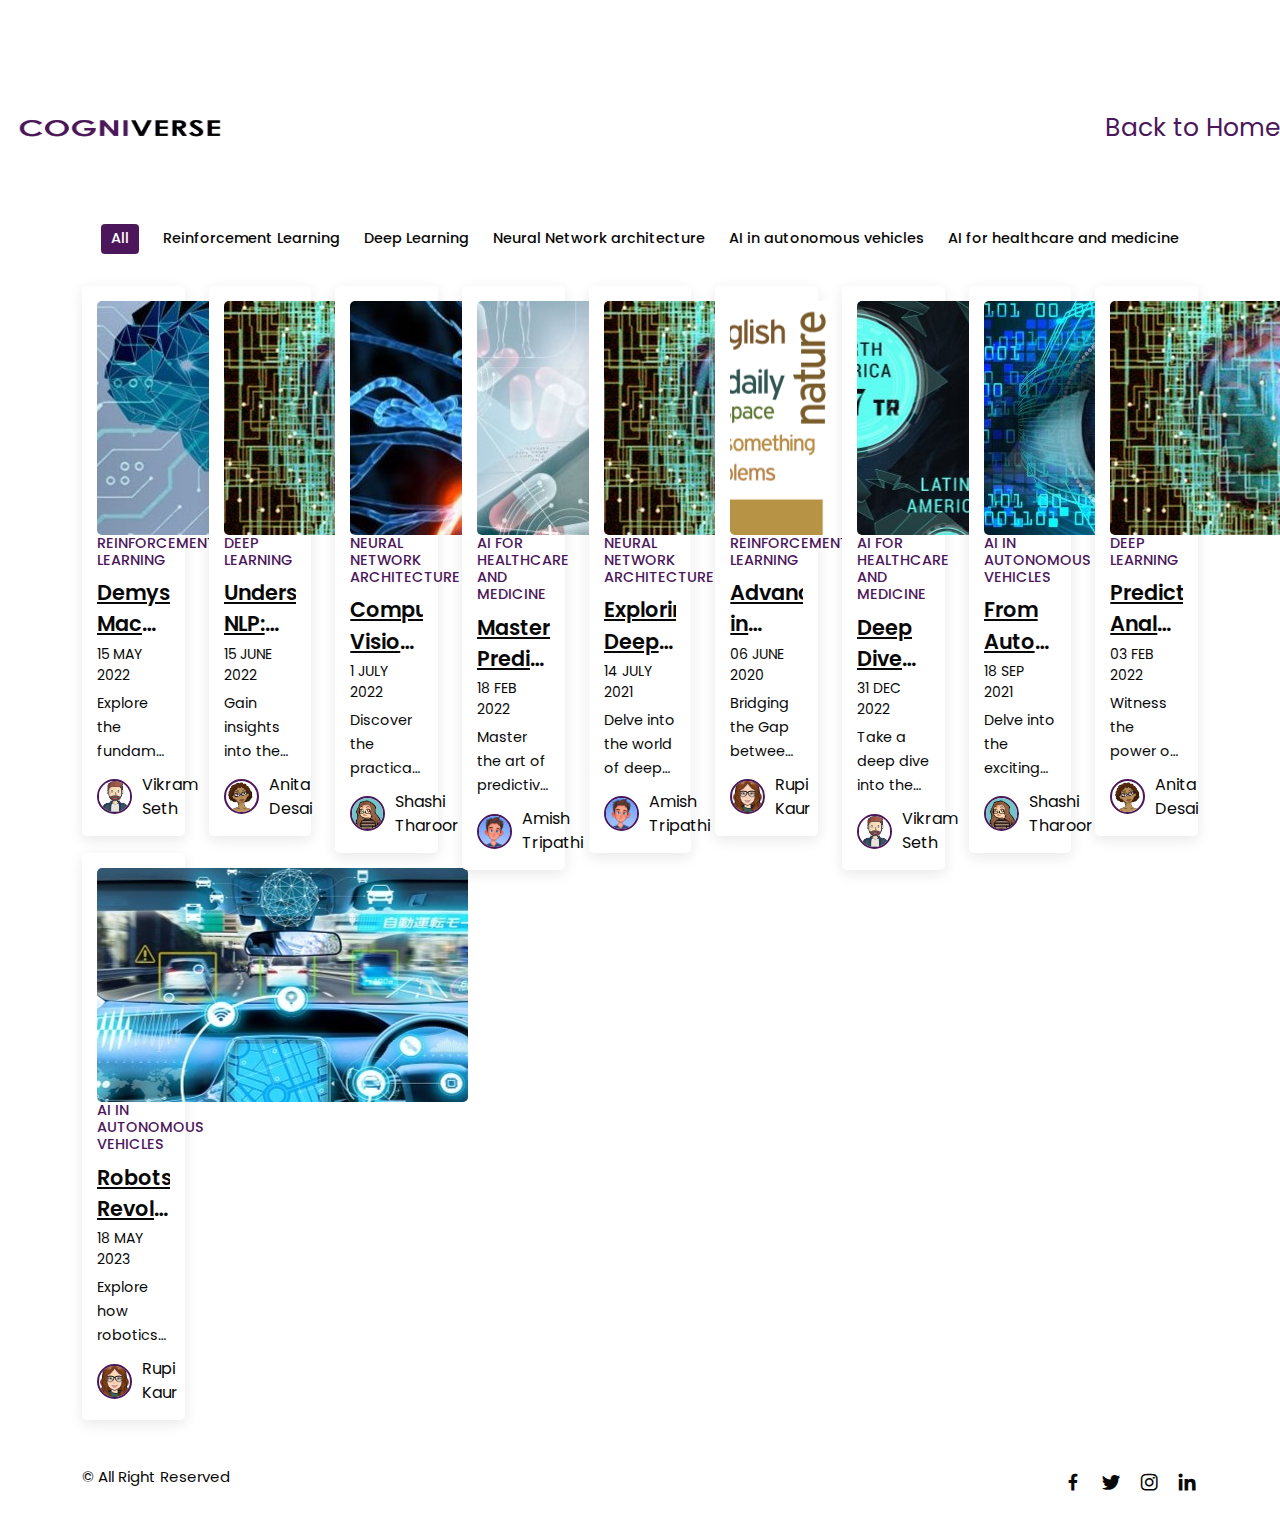
<file: research.html>
<!DOCTYPE html>
<html lang="en">
<head>
    <meta charset="UTF-8">
    <meta name="viewport" content="width=device-width, initial-scale=1.0">
    <title>Research</title>
    <link rel="stylesheet" href="style.css">
    <link href="https://unpkg.com/boxicons@2.1.4/css/boxicons.min.css" rel="stylesheet">
    <link rel="stylesheet" href="https://cdnjs.cloudflare.com/ajax/libs/bootstrap/5.5.0/css/bootstrap.min.css">
    <style>
        /* Additional CSS specific to post-page.html */
        body {
          margin: 0;
          padding-top: 5rem; /* Adjust this value to provide space for the fixed navbar */
        }
    
        /* Fixed Navbar */
        nav {
          position: fixed;
          top: 0;
          left: 0;
          width: 100%;
          background-color: #fff;
          padding: 1.25rem;
          color: #000;
        }
    
        .logo {
          height: 4.375rem;
          width: 15.625rem;
        }
    
        .nav-links {
          float: right;
        }
    
        .nav-links a {
          color: #4c175a;
          text-decoration: none;
          margin-left: 1.25rem;
          font-size: 1.5625rem;
        }
    </style>
</head>
<body>
    <div id="head">
        <div class="contain">
            <nav class="navbar">
                <a class="navbar-brand" href="index.html"><img src="logo1.png" class="logo" alt="Logo"></a>
                <div class="nav-links">
                  <a href="index.html">Back to Home</a>
                </div>
            </nav>
        </div>
    </div>
    <div id="blog">
        <div class="post-filter container">
            <span class="filter-item active-filter" data-filter="all">All</span>
            <span class="filter-item" data-filter="rl">Reinforcement Learning</span>
            <span class="filter-item" data-filter="dl">Deep Learning</span>
            <span class="filter-item" data-filter="nn">Neural Network architecture</span>
            <span class="filter-item" data-filter="vehi">AI in autonomous vehicles</span>
            <span class="filter-item" data-filter="health">AI for healthcare and medicine</span>
        </div>

        <section class="post container">
            <div class="row">
                <div class="col-md-4">
                    <div class="post-box rl">
                        <a href="post-page.html"><img src="rl.jpg" alt="" class="post-img"></a>
                        <h2 class="category">Reinforcement Learning</h2>
                        <a href="post-page.html" class="post-title">
                            Demystifying Machine Learning: A Beginner's Guide to Algorithms and Applications.
                        </a>
                        <span class="post-date">15 May 2022</span>
                        <p class="post-description">Explore the fundamentals of machine learning, from understanding popular algorithms to discovering real-world applications, making it accessible to beginners.</p>
                        <div class="profile">
                            <img src="icon1.jpeg" alt=""class="profile-img">
                            <span class="profile-name">Vikram Seth</span>
                        </div>
                    </div>
                </div>
                <div class="col-md-4">
                    <div class="post-box dl">
                        <a href="post-page.html"><img src="dl.jpg" alt="" class="post-img"></a>
                        <h2 class="category">Deep Learning</h2>
                        <a href="post-page.html" class="post-title">
                            Understanding NLP: From Sentiment Analysis to Language Generation.
                        </a>
                        <span class="post-date">15 June 2022</span>
                        <p class="post-description"> Gain insights into the fascinating field of natural language processing, diving into sentiment analysis and language generation techniques, enabling machines to understand and communicate like humans.</p>
                        <div class="profile">
                            <img src="icon2.png" alt=""class="profile-img">
                            <span class="profile-name">Anita Desai</span>
                        </div>
                    </div>
                    
                </div>
                <div class="col-md-4">
                    <div class="post-box nn">
                        <a href="post-page.html"><img src="nn.jpg" alt="" class="post-img"></a>
                        <h2 class="category">Neural Network architecture</h2>
                        <a href="post-page.html" class="post-title">
                            Computer Vision in the Real World: Applications and Challenges.
                        </a>
                        <span class="post-date">1 July 2022</span>
                        <p class="post-description"> Discover the practical applications of computer vision in diverse fields, uncovering challenges and solutions to enhance object recognition, image processing, and more.</p>
                        <div class="profile">
                            <img src="icon3.jpg" alt=""class="profile-img">
                            <span class="profile-name">Shashi Tharoor</span>
                        </div>
                    </div>
                </div>
                <div class="col-md-4">
                    <div class="post-box vehi">
                        <a href="post-page.html"><img src="vehi.jpeg" alt="" class="post-img"></a>
                        <h2 class="category">AI in autonomous vehicles</h2>
                        <a href="post-page.html" class="post-title">
                            Robots Revolutionizing Industries: Exploring the Latest Trends in Robotics. 
                        </a>
                        <span class="post-date">18 May 2023</span>
                        <p class="post-description"> Explore how robotics is reshaping industries, from manufacturing to healthcare, and dive into the latest trends driving the future of automation and intelligent machines.</p>
                        <div class="profile">
                            <img src="icon4.png" alt=""class="profile-img">
                            <span class="profile-name">Rupi Kaur</span>
                        </div>
                    </div>
                </div>
            </div>
            <div class="row">
                <div class="col-md-4">
                    <div class="post-box health">
                        <a href="post-page.html"><img src="health.jpeg" alt="" class="post-img"></a>
                        <h2 class="category">AI for healthcare and medicine</h2>
                        <a href="post-page.html" class="post-title">
                            Mastering Predictive Analytics: Leveraging Data for Better Decision-Making.
                        </a>
                        <span class="post-date">18 Feb 2022</span>
                        <p class="post-description">Master the art of predictive analytics, harnessing the power of data to make informed decisions, drive business growth, and gain a competitive edge in today's data-driven world.</p>
                        <div class="profile">
                            <img src="icon5.jpg" alt=""class="profile-img">
                            <span class="profile-name">Amish Tripathi</span>
                        </div>
                    </div>
                </div>
                <div class="col-md-4">
                    <div class="post-box nn">
                        <a href="post-page.html"><img src="dl.jpg" alt="" class="post-img"></a>
                        <h2 class="category">Neural Network architecture</h2>
                        <a href="post-page.html" class="post-title">
                            Exploring Deep Learning: Unveiling the Power of Neural Networks.
                        </a>
                        <span class="post-date">14 July 2021</span>
                        <p class="post-description"> Delve into the world of deep learning, unraveling the inner workings of neural networks and uncovering their immense potential in various domains.</p>
                        <div class="profile">
                            <img src="icon5.jpg" alt=""class="profile-img">
                            <span class="profile-name">Amish Tripathi</span>
                        </div>
                    </div> 
                </div>
                <div class="col-md-4">
                    <div class="post-box rl">
                        <a href="post-page.html"><img src="NLP.png" alt="" class="post-img"></a>
                        <h2 class="category">Reinforcement Learning</h2>
                        <a href="post-page.html" class="post-title">
                            Advancements in Natural Language Processing.
                        </a>
                        <span class="post-date">06 June 2020</span>
                        <p class="post-description"> Bridging the Gap between Humans and Machines" - Discover the latest advancements in NLP, bridging the gap between humans and machines, revolutionizing communication and paving the way for intelligent applications.</p>
                        <div class="profile">
                            <img src="icon4.png" alt=""class="profile-img">
                            <span class="profile-name">Rupi Kaur</span>
                        </div>
                    </div>
                </div>
            </div>
            <div class="row">
                <div class="col-md-4">
                    <div class="post-box health">
                        <a href="post-page.html"><img src="eco.jpg" alt="" class="post-img"></a>
                        <h2 class="category">AI for healthcare and medicine</h2>
                        <a href="post-page.html" class="post-title">
                            Deep Dive into Object Detection: Techniques and Algorithms.
                        </a>
                        <span class="post-date">31 Dec 2022</span>
                        <p class="post-description">Take a deep dive into the world of object detection, exploring cutting-edge techniques and algorithms powering the accurate identification and localization of objects in images and videos.</p>
                        <div class="profile">
                            <img src="icon1.jpeg" alt=""class="profile-img">
                            <span class="profile-name">Vikram Seth</span>
                        </div>
                    </div>
                </div>
                <div class="col-md-4">
                    <div class="post-box vehi">
                        <a href="post-page.html"><img src="cv.jpg" alt="" class="post-img"></a>
                        <h2 class="category">AI in autonomous vehicles</h2>
                        <a href="post-page.html" class="post-title">
                            From Automation to Artificial Intelligence: The Future of Robotics.
                        </a>
                        <span class="post-date">18 Sep 2021</span>
                        <p class="post-description">Delve into the exciting advancements in robotics, from automation to artificial intelligence, and unravel the potential of robots to transform our daily lives.</p>
                        <div class="profile">
                            <img src="icon3.jpg" alt=""class="profile-img">
                            <span class="profile-name">Shashi Tharoor</span>
                        </div>
                    </div>
                </div>
                <div class="col-md-4">
                    <div class="post-box dl">
                        <a href="post-page.html"><img src="dl.jpg" alt="" class="post-img"></a>
                        <h2 class="category">Deep Learning</h2>
                        <a href="post-page.html" class="post-title">
                            Predictive Analytics in Action: Unleashing the Power of Data-driven Insights.
                        </a>
                        <span class="post-date">03 Feb 2022</span>
                        <p class="post-description">Witness the power of predictive analytics in action as data-driven insights unlock hidden patterns and trends, empowering organizations to optimize processes, improve customer experiences, and drive innovation.</p>
                        <div class="profile">
                            <img src="icon2.png" alt=""class="profile-img">
                            <span class="profile-name">Anita Desai</span>
                        </div>
                    </div>
                </div>
            </div>
           
        </section>
    </div>
    <div class="footer container">
        <p>&#169; All Right Reserved</p>
        <div class="social">
            <a href="#"><i class='bx bxl-facebook'></i></a>
            <a href="#"><i class='bx bxl-twitter'></i></a>
            <a href="#"><i class='bx bxl-instagram'></i></a>
            <a href="#"><i class='bx bxl-linkedin'></i></a>
        </div>
    </div>
    <script src="https://code.jquery.com/jquery-3.7.0.js" integrity="sha256-JlqSTELeR4TLqP0OG9dxM7yDPqX1ox/HfgiSLBj8+kM=" crossorigin="anonymous"></script>
    <script src="main.js"></script>
    <script src="https://cdnjs.cloudflare.com/ajax/libs/bootstrap/5.5.0/js/bootstrap.bundle.min.js"></script>
</body>
</html>
</file>
<file: style.css>
@import url('https://fonts.googleapis.com/css2?family=Poppins:wght@400;500;600;700&display=swap');

*{
    margin: 0;
    padding: 0;
    font-family: 'Poppins', sans-serif;
    box-sizing: border-box;
}

body{
    background: #fff;
    color: #fff;
}

#header{
    width: 100%;
    height: 100vh;
    background-image: url(gradient1.jpg);
    background-size: cover;
    background-position: center;
}

.container{
    padding: 1rem 10%;
}

nav{
    display: flex;
    align-items: center;
    justify-content: space-between;
    flex-wrap: wrap;
}

.logo{
    width: 13.75rem;
}

nav ul li{
    display: inline-block;
    list-style: none;
    margin: 0.625rem 1.25rem;
}

nav ul li a{
    color: #fff;
    text-decoration: none;
    font-size: 1.125rem;
    position: relative;
}

nav ul li a::after{
    content: '';
    width: 0;
    height: 0.1875rem;
    background: #4c175a;
    position: absolute;
    left: 0;
    bottom: -0.375rem;
    transition: 0.5s;
}

nav ul li a:hover::after{
    width: 100%;
}

.header-text{
    margin-top: 20%;
    font-size: 1.875rem;
    margin-left: 10%;
}

.header-text h1{
    font-size: 3.75rem;
    margin-top: 1.25rem;
}

.login-button{
    margin-top: 1.25rem;
    display: flex;
    align-items: center;
    justify-content: center;
}

.login-button a{
    padding: 0.625rem 1.25rem;
    background-color: #4c175a;
    color: #fff;
    text-decoration: none;
    border-radius: 0.3125rem;
    font-weight: bold;
}

.login-button a:hover{
    background-color: #fff;
    color: #4c175a;
}

#blog{
    color: #080808;
}

.post-filter{
    display: flex;
    justify-content: center;
    align-items: center;
    column-gap: 1.5rem;
    margin-top: 2rem !important;
}

.filter-item{
    font-size: 0.9rem;
    font-weight: 500;
    cursor: pointer;
}

.active-filter{
    background: #4c175a;
    color: #fff;
    padding: 0.25rem 0.625rem;
    border-radius: 0.25rem;
}

.post{
    display: grid;
    grid-template-columns: repeat(auto-fit, minmax(17.5rem, auto));
    justify-content: center;
    gap: 1.5rem;
}

.post-box{
    background: #fff;
    box-shadow: 0 0.25rem 0.875rem hsl(355deg 25% 15% / 10%);
    padding: 0.9375rem;
    border-radius: 0.3125rem;
}

.post-img{
    border-radius: 0.3125rem;
}

.category{
    font-size: 0.9rem;
    font-weight: 500;
    text-transform: uppercase;
    color: #4c175a;
}

.post-title{
    font-size: 1.3rem;
    font-weight: 600;
    color: #080808;
    display: -webkit-box;
    -webkit-line-clamp: 2;
    -webkit-box-orient: vertical;
    overflow: hidden;
}

.post-description{
    font-size: 0.9rem;
    line-height: 1.5rem;
    margin: 0.3125rem 0 0.625rem;
    display: -webkit-box;
    -webkit-line-clamp: 3;
    -webkit-box-orient: vertical;
    overflow: hidden;
}

.post-date{
    display: flex;
    font-size: 0.875rem;
    text-transform: uppercase;
    font-weight: 400;
    margin-top: 0.25rem;
}

.profile{
    display: flex;
    align-items: center;
    gap: 0.625rem;
}

.profile-img{
    width: 2.1875rem;
    height: 2.1875rem;
    border-radius: 50%;
    object-fit: cover;
    object-position: center;
    border: 0.125rem solid #4c175a;
}

.footer{
    display: flex;
    justify-content: space-between;
    align-items: center;
    padding: 1.875rem 0;
}

.footer p{
    color: #080808;
    font-size: 0.938rem;
}

.social{
    display: flex;
    align-items: center;
    column-gap: 1rem;
}

.social .bx{
    font-size: 1.4rem;
    color: #080808;
}

.social .bx:hover{
    color: #4c175a;
    transition: 0.3s all linear;
}

@media(max-width: 1060px){
    .container{
        margin: 0 auto;
        width: 95%;
    }
    .header-text{
        width: 100%;
    }
}

@media(max-width: 800px){
    .nav{
        padding: 0.875rem 0;
    }
    .post-container{
        margin: 0 auto;
        width: 95%;
    }
}

@media(max-width: 768px){
    .nav{
        padding: 0.625rem 0;
    }
    .header-content{
        margin-top: 3rem !important;
    }
    .header-text{
        min-height: 23.75rem;
    }
    .header-title{
        font-size: 3rem;
    }
    .header-img{
        height: 23.125rem;
    }
    .post-header{
        height: 27.1875rem;
    }
    .post-content{
        margin-top: 9rem !important;
    }
}

@media(max-width: 570px){
    .post-header{
        height: 24.375rem;
    }
    .header-title{
        width: 100%;
    }
    .header-img{
        height: 21.25rem;
    }
    .footer{
        flex-direction: column;
        row-gap: 0.625rem;
        padding: 1.25rem 0;
        text-align: center;
    }
}

@media(max-width: 396px){
    .header-text{
        font-size: 2rem;
    }
    .container{
        min-height: 18.75rem;
    }
    .post-box{
        padding: 0.625rem;
    }
    .header-img{
        height: 15rem;
    }
    .post-header{
        height: 20.9375rem;
    }
    .post-content{
        margin-top: 5rem !important;
    }
    .post-text{
        font-size: 0.875rem;
        line-height: 1.5rem;
        margin: 0.625rem 0;
    }
}

.nav-item{
    color: #4c175a;
    justify-content: right;
}
</file>
